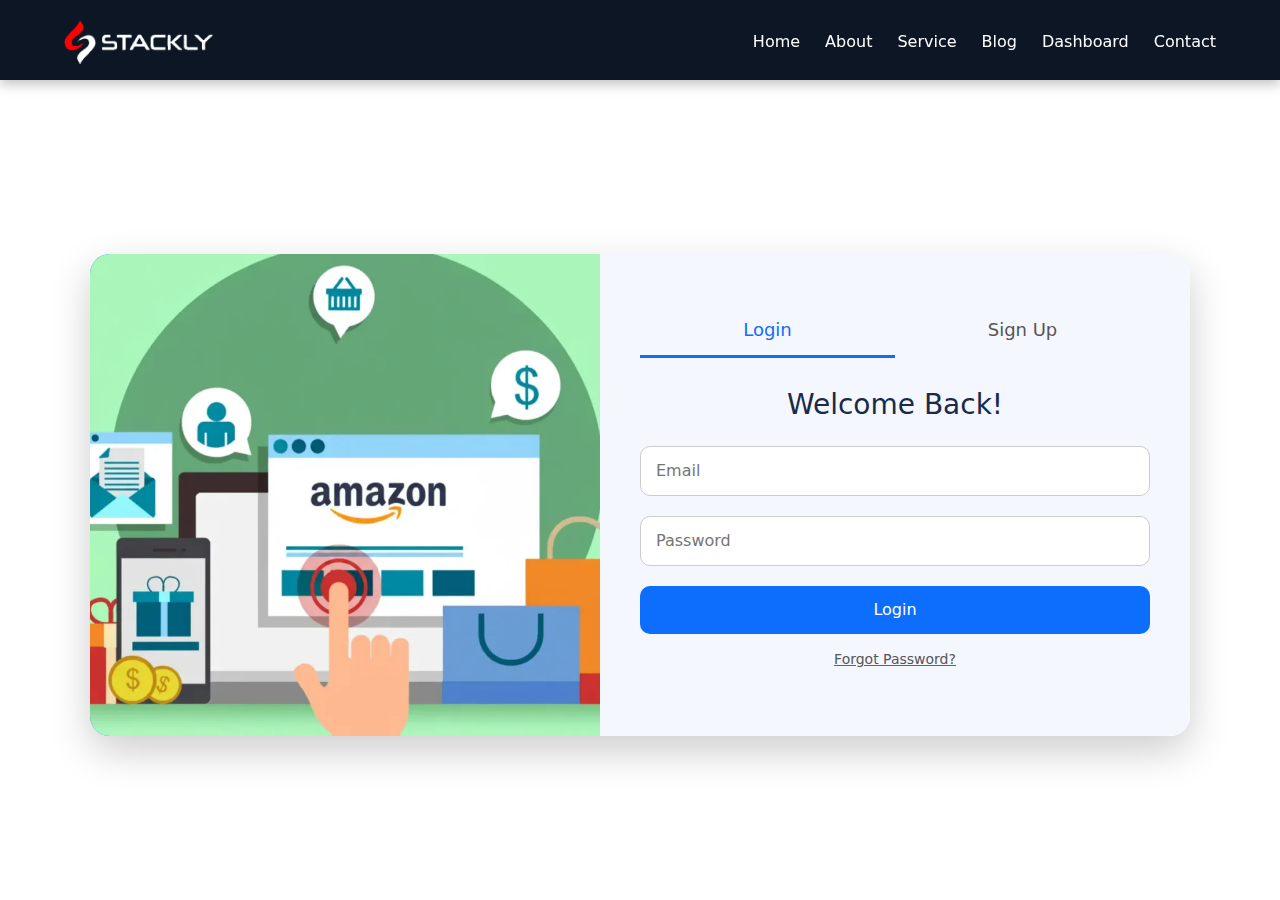
<file: login.html>
<!DOCTYPE html>
<html lang="en">
<head>
    <meta charset="UTF-8">
    <meta name="viewport" content="width=device-width, initial-scale=1.0">
    <title>login</title>

     <!-- Swiper CSS -->
  <link rel="stylesheet" href="https://cdn.jsdelivr.net/npm/swiper@11/swiper-bundle.min.css" />

  <!-- Swiper JS -->
  <script src="https://cdn.jsdelivr.net/npm/swiper@11/swiper-bundle.min.js"></script>

</head>
<body>

    <link href="https://cdn.jsdelivr.net/npm/bootstrap@5.3.2/dist/css/bootstrap.min.css" rel="stylesheet">
    <script src="https://cdn.jsdelivr.net/npm/bootstrap@5.3.2/dist/js/bootstrap.bundle.min.js"></script>

    <header class="header">
        <nav>
            <div class="logo">
                <a href=""><img src="./image/logo.webp" alt="company logo"></a>
            </div>
            <ul class="nav-links">
                <li><a href="./index.html">Home</a></li>
                <li><a href="./about.html">About</a></li>
                <li><a href="./service.html">Service</a></li>
                <li><a href="./blog.html">Blog</a></li>
                <li><a href="./dashboard.html">Dashboard</a></li>
                <li><a href="./contact.html">Contact</a></li>
                <!-- <a href="./login.html"><button class="loginbtn">LogIn</button></a> -->
            </ul>
            <div class="menu-icon" onclick="toggleMenu()"><i class="fa-solid fa-bars"></i></div>
        </nav>
    </header>

    <section class="auth-page">
  <div class="auth-container">

    <!-- Left Image -->
    <div class="auth-image">
      <img src="./image/digital1.webp" alt="Education Image">
    </div>

    <!-- Right Form -->
    <div class="auth-form">
      <div class="form-box">

        <!-- Tabs for Login / Signup -->
        <div class="form-tabs">
          <button class="tab active" id="login-tab">Login</button>
          <button class="tab" id="signup-tab">Sign Up</button>
        </div>

        <!-- Login Form -->
        <form id="login-form" class="form-content active">
          <h2>Welcome Back!</h2>
          <input type="email" placeholder="Email" required>
          <input type="password" placeholder="Password" required>
          <button type="submit" class="btn-auth">Login</button>
          <a href="./error.html"><p>Forgot Password?</p></a>
        </form>

        <!-- Signup Form -->
        <form id="signup-form" class="form-content">
          <h2>Create Account</h2>
          <input type="text" placeholder="Full Name" required>
          <input type="email" placeholder="Email" required>
          <input type="password" placeholder="Password" required>
          <button type="submit" class="btn-auth">Sign Up</button>
          <p>Already have an account?</p>
        </form>

      </div>
    </div>

  </div>
</section>


<script>
    const loginTab = document.getElementById('login-tab');
const signupTab = document.getElementById('signup-tab');
const loginForm = document.getElementById('login-form');
const signupForm = document.getElementById('signup-form');

loginTab.addEventListener('click', () => {
  loginTab.classList.add('active');
  signupTab.classList.remove('active');
  loginForm.classList.add('active');
  signupForm.classList.remove('active');
});

signupTab.addEventListener('click', () => {
  signupTab.classList.add('active');
  loginTab.classList.remove('active');
  signupForm.classList.add('active');
  loginForm.classList.remove('active');
});

</script>

  <script>
    // $(document).on('ready', function () {
    // initialization of aos
    AOS.init({
      duration: 650,
      once: false,
      mirror: true,
    });
  </script>


  <script src="https://cdn.jsdelivr.net/npm/bootstrap@5.3.0/dist/js/bootstrap.bundle.min.js"></script>
</body>
</html>

<style>
    * {
    margin: 0;
    padding: 0;
    box-sizing: border-box;
}


.header {
    width: 100%;
    background: #0d1625;
    padding: 15px 5%;
    box-shadow: 0 4px 12px rgba(0,0,0,0.25);
    position: fixed;
    top: 0;
    left: 0;
    z-index: 200;
    height: 80px;
}


.header nav {
    display: flex;
    align-items: center;
    justify-content: space-between;
}


.logo img {
    width: 150px;
    cursor: pointer;
}

.nav-links {
    list-style: none;
    display: flex;
    align-items: center;
    margin-top: 15px;
    gap: 25px;
}

.nav-links li a {
    text-decoration: none;
    color: #ffffff;
    font-size: 16px;
    font-weight: 500;
    transition: 0.3s;
}

.nav-links li a:hover {
    color: #00aaff;
}


.loginbtn {
    background: #007bff;
    border: none;
    padding: 3px 18px;
    color: #fff;
    border-radius: 25px;
    cursor: pointer;
    font-weight: 600;
    transition: 0.3s ease;
}

.loginbtn:hover {
    background: #005fcc;
    transform: scale(1.05);
}


.menu-icon {
    display: none;
    font-size: 28px;
    color: #ffffff;
    cursor: pointer;
}


.dropdown-menu {
  background: transparent !important;
  box-shadow: none !important;
  border: none !important;
  padding: 0 !important;
  margin: 0 !important;
  min-width: auto !important;
}


.dropdown-menu {
  position: absolute;
  top: 100%;
  left: 0;
  display: none;
}


.dropdown:hover .dropdown-menu {
  display: block;
}


.dropdown-menu li a {
  color: #fff; 
  padding: 5px 0 !important;
  display: block;
  text-decoration: none;
  background: transparent !important;
}

.dropdown-menu li a:hover {
  color: #0db2ff;
  background: transparent !important;
}


@media (max-width: 768px) {

    .menu-icon {
        display: block;
    }

    .nav-links {
        position: absolute;
        top: -600px; 
        left: 0;
        width: 100%;
        background: #0d1625;
        flex-direction: column;
        align-items: center;
        gap: 30px;
        padding: 40px 0 30px 0;
        transition: 0.4s ease;
        box-shadow: 0px 8px 20px rgba(0,0,0,0.25);
    }

    .nav-links.active {
        top: 60px; 
    }

    .nav-links li a {
        font-size: 18px;
    }

    .loginbtn {
        font-size: 18px;
        padding: 10px 28px;
    }
}

@media (max-width: 480px) {
    .logo img {
        width: 130px;
    }

    .nav-links li a {
        font-size: 17px;
    }
}


/* Container */
.auth-page {
  display: flex;
  justify-content: center;
  align-items: center;
  min-height: 100vh;
  padding-top: 90px;
}

.auth-container {
  display: flex;
  width: 90%;
  max-width: 1100px;
  background: #fff;
  border-radius: 20px;
  overflow: hidden;
  box-shadow: 0 15px 40px rgba(0,0,0,0.2);
}

/* Left Image */
.auth-image {
  flex: 1;
  background: #0d6efd;
  display: flex;
  align-items: center;
  justify-content: center;
}

.auth-image img {
  width: 100%;
  height: 100%;
  object-fit: cover;
}

/* Right Form */
.auth-form {
  flex: 1;
  padding: 50px 40px;
  display: flex;
  flex-direction: column;
  justify-content: center;
  background: #f5f7ff;
}

.form-box {
  width: 100%;
}

/* Tabs */
.form-tabs {
  display: flex;
  justify-content: space-around;
  margin-bottom: 30px;
}

.form-tabs .tab {
  flex: 1;
  padding: 12px 0;
  background: transparent;
  border: none;
  font-size: 18px;
  cursor: pointer;
  font-weight: 500;
  color: #555;
  border-bottom: 3px solid transparent;
  transition: 0.3s;
}

.form-tabs .tab.active {
  color: #0d6efd;
  border-bottom: 3px solid #0d6efd;
}

/* Forms */
.form-content {
  display: none;
  flex-direction: column;
}

.form-content.active {
  display: flex;
}

.form-content h2 {
  font-size: 28px;
  margin-bottom: 25px;
  color: #1a2a49;
  text-align: center;
}

.form-content input {
  margin-bottom: 20px;
  padding: 12px 15px;
  border-radius: 10px;
  border: 1px solid #ccc;
  font-size: 16px;
  outline: none;
  width: 100%;
}

.btn-auth {
  padding: 12px;
  background: #0d6efd;
  color: #fff;
  font-size: 16px;
  font-weight: 500;
  border: none;
  border-radius: 10px;
  cursor: pointer;
  transition: 0.3s;
}

.btn-auth:hover {
  background: #084298;
}

.form-content p {
  font-size: 14px;
  color: #555;
  text-align: center;
  margin-top: 15px;
  cursor: pointer;
}

/* Responsive */
@media (max-width: 992px) {
  .auth-container {
    flex-direction: column;
  }
  .auth-image {
    height: 250px;
  }
  .auth-form {
    padding: 40px 20px;
  }
}

@media (max-width: 576px) {
  .form-content h2 {
    font-size: 24px;
  }
  .form-content input {
    font-size: 14px;
    padding: 10px;
  }
  .btn-auth {
    font-size: 15px;
    padding: 10px;
  }
}


</style>
</file>
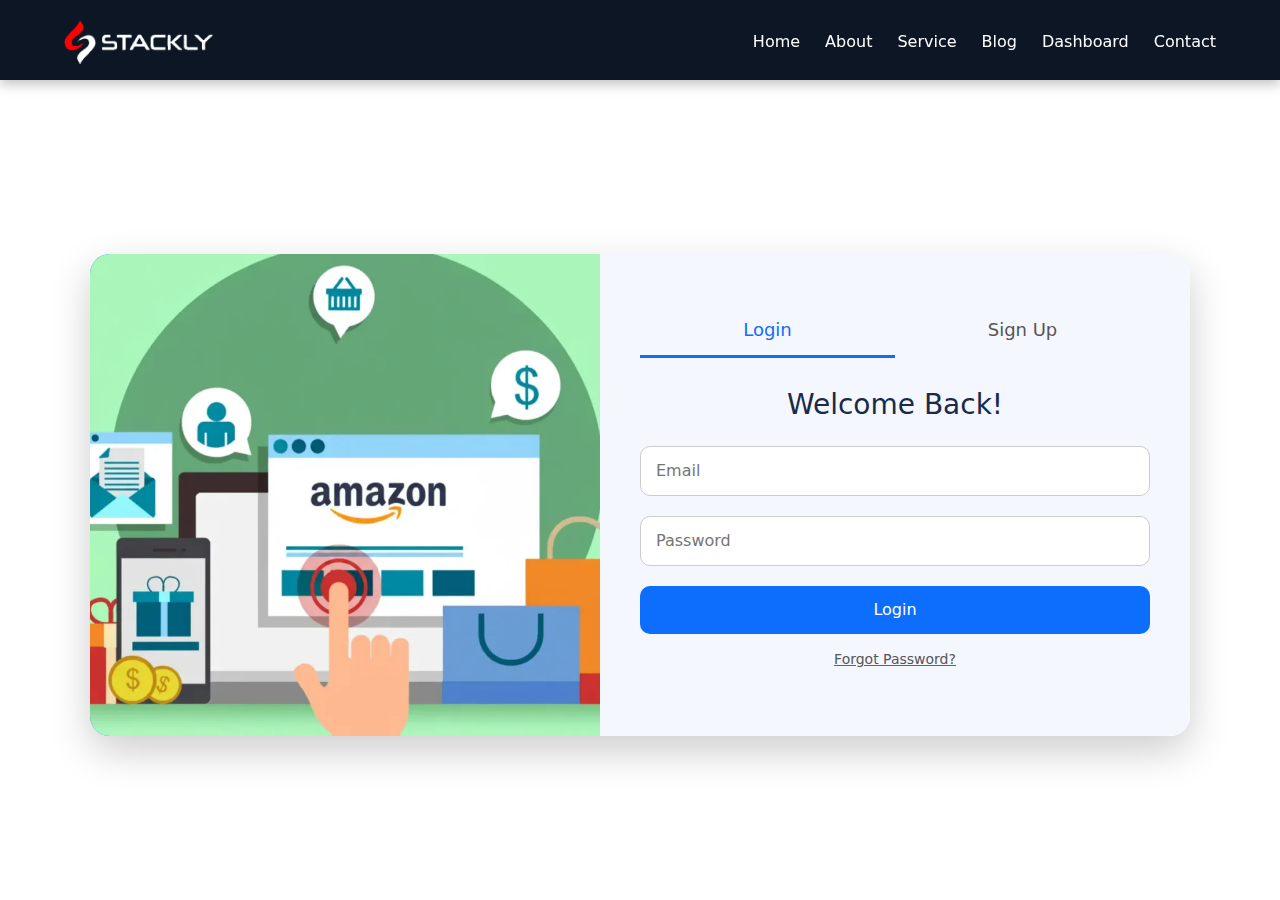
<file: login2.html>
<!DOCTYPE html>
<html lang="en">
<head>
    <meta charset="UTF-8">
    <meta name="viewport" content="width=device-width, initial-scale=1.0">
    <title>login</title>

     <!-- Swiper CSS -->
  <link rel="stylesheet" href="https://cdn.jsdelivr.net/npm/swiper@11/swiper-bundle.min.css" />

  <!-- Swiper JS -->
  <script src="https://cdn.jsdelivr.net/npm/swiper@11/swiper-bundle.min.js"></script>

</head>
<body>

    <link href="https://cdn.jsdelivr.net/npm/bootstrap@5.3.2/dist/css/bootstrap.min.css" rel="stylesheet">
    <script src="https://cdn.jsdelivr.net/npm/bootstrap@5.3.2/dist/js/bootstrap.bundle.min.js"></script>

    <header class="header">
        <nav>
            <div class="logo">
                <a href="./index.html"><img src="./image/logo.webp" alt="company logo"></a>
            </div>
            <ul class="nav-links">
                <li><a href="./home2.html">Home</a></li>
                <li><a href="./about2.html">About</a></li>
                <li><a href="./service2.html">Service</a></li>
                <li><a href="./blog2.html">Blog</a></li>
                <li><a href="./dashboard2.html">Dashboard</a></li>
                <li><a href="./contact2.html">Contact</a></li>
                <!-- <a href="./login.html"><button class="loginbtn">LogIn</button></a> -->
            </ul>
            <div class="menu-icon" onclick="toggleMenu()"><i class="fa-solid fa-bars"></i></div>
        </nav>
    </header>

    <section class="auth-page">
  <div class="auth-container">

    <!-- Left Image -->
    <div class="auth-image">
      <img src="./image/digital1.webp" alt="Education Image">
    </div>

    <!-- Right Form -->
    <div class="auth-form">
      <div class="form-box">

        <!-- Tabs for Login / Signup -->
        <div class="form-tabs">
          <button class="tab active" id="login-tab">Login</button>
          <button class="tab" id="signup-tab">Sign Up</button>
        </div>

        <!-- Login Form -->
        <form id="login-form" class="form-content active">
          <h2>Welcome Back!</h2>
          <input type="email" placeholder="Email" required>
          <input type="password" placeholder="Password" required>
          <button type="submit" class="btn-auth">Login</button>
          <a href="./error.html"><p>Forgot Password?</p></a>
        </form>

        <!-- Signup Form -->
        <form id="signup-form" class="form-content">
          <h2>Create Account</h2>
          <input type="text" placeholder="Full Name" required>
          <input type="email" placeholder="Email" required>
          <input type="password" placeholder="Password" required>
          <button type="submit" class="btn-auth">Sign Up</button>
          <p>Already have an account?</p>
        </form>

      </div>
    </div>

  </div>
</section>


<script>
    const loginTab = document.getElementById('login-tab');
const signupTab = document.getElementById('signup-tab');
const loginForm = document.getElementById('login-form');
const signupForm = document.getElementById('signup-form');

loginTab.addEventListener('click', () => {
  loginTab.classList.add('active');
  signupTab.classList.remove('active');
  loginForm.classList.add('active');
  signupForm.classList.remove('active');
});

signupTab.addEventListener('click', () => {
  signupTab.classList.add('active');
  loginTab.classList.remove('active');
  signupForm.classList.add('active');
  loginForm.classList.remove('active');
});

</script>

  <script>
    // $(document).on('ready', function () {
    // initialization of aos
    AOS.init({
      duration: 650,
      once: false,
      mirror: true,
    });
  </script>


  <script src="https://cdn.jsdelivr.net/npm/bootstrap@5.3.0/dist/js/bootstrap.bundle.min.js"></script>
</body>
</html>

<style>
    * {
    margin: 0;
    padding: 0;
    box-sizing: border-box;
}


.header {
    width: 100%;
    background: #0d1625;
    padding: 15px 5%;
    box-shadow: 0 4px 12px rgba(0,0,0,0.25);
    position: fixed;
    top: 0;
    left: 0;
    z-index: 200;
    height: 80px;
}


.header nav {
    display: flex;
    align-items: center;
    justify-content: space-between;
}


.logo img {
    width: 150px;
    cursor: pointer;
}

.nav-links {
    list-style: none;
    display: flex;
    align-items: center;
    margin-top: 15px;
    gap: 25px;
}

.nav-links li a {
    text-decoration: none;
    color: #ffffff;
    font-size: 16px;
    font-weight: 500;
    transition: 0.3s;
}

.nav-links li a:hover {
    color: #00aaff;
}


.loginbtn {
    background: #007bff;
    border: none;
    padding: 3px 18px;
    color: #fff;
    border-radius: 25px;
    cursor: pointer;
    font-weight: 600;
    transition: 0.3s ease;
}

.loginbtn:hover {
    background: #005fcc;
    transform: scale(1.05);
}


.menu-icon {
    display: none;
    font-size: 28px;
    color: #ffffff;
    cursor: pointer;
}


.dropdown-menu {
  background: transparent !important;
  box-shadow: none !important;
  border: none !important;
  padding: 0 !important;
  margin: 0 !important;
  min-width: auto !important;
}


.dropdown-menu {
  position: absolute;
  top: 100%;
  left: 0;
  display: none;
}


.dropdown:hover .dropdown-menu {
  display: block;
}


.dropdown-menu li a {
  color: #fff; 
  padding: 5px 0 !important;
  display: block;
  text-decoration: none;
  background: transparent !important;
}

.dropdown-menu li a:hover {
  color: #0db2ff;
  background: transparent !important;
}


@media (max-width: 768px) {

    .menu-icon {
        display: block;
    }

    .nav-links {
        position: absolute;
        top: -600px; 
        left: 0;
        width: 100%;
        background: #0d1625;
        flex-direction: column;
        align-items: center;
        gap: 30px;
        padding: 40px 0 30px 0;
        transition: 0.4s ease;
        box-shadow: 0px 8px 20px rgba(0,0,0,0.25);
    }

    .nav-links.active {
        top: 60px; 
    }

    .nav-links li a {
        font-size: 18px;
    }

    .loginbtn {
        font-size: 18px;
        padding: 10px 28px;
    }
}

@media (max-width: 480px) {
    .logo img {
        width: 130px;
    }

    .nav-links li a {
        font-size: 17px;
    }
}


/* Container */
.auth-page {
  display: flex;
  justify-content: center;
  align-items: center;
  min-height: 100vh;
  padding-top: 90px;
}

.auth-container {
  display: flex;
  width: 90%;
  max-width: 1100px;
  background: #fff;
  border-radius: 20px;
  overflow: hidden;
  box-shadow: 0 15px 40px rgba(0,0,0,0.2);
}

/* Left Image */
.auth-image {
  flex: 1;
  background: #0d6efd;
  display: flex;
  align-items: center;
  justify-content: center;
}

.auth-image img {
  width: 100%;
  height: 100%;
  object-fit: cover;
}

/* Right Form */
.auth-form {
  flex: 1;
  padding: 50px 40px;
  display: flex;
  flex-direction: column;
  justify-content: center;
  background: #f5f7ff;
}

.form-box {
  width: 100%;
}

/* Tabs */
.form-tabs {
  display: flex;
  justify-content: space-around;
  margin-bottom: 30px;
}

.form-tabs .tab {
  flex: 1;
  padding: 12px 0;
  background: transparent;
  border: none;
  font-size: 18px;
  cursor: pointer;
  font-weight: 500;
  color: #555;
  border-bottom: 3px solid transparent;
  transition: 0.3s;
}

.form-tabs .tab.active {
  color: #0d6efd;
  border-bottom: 3px solid #0d6efd;
}

/* Forms */
.form-content {
  display: none;
  flex-direction: column;
}

.form-content.active {
  display: flex;
}

.form-content h2 {
  font-size: 28px;
  margin-bottom: 25px;
  color: #1a2a49;
  text-align: center;
}

.form-content input {
  margin-bottom: 20px;
  padding: 12px 15px;
  border-radius: 10px;
  border: 1px solid #ccc;
  font-size: 16px;
  outline: none;
  width: 100%;
}

.btn-auth {
  padding: 12px;
  background: #0d6efd;
  color: #fff;
  font-size: 16px;
  font-weight: 500;
  border: none;
  border-radius: 10px;
  cursor: pointer;
  transition: 0.3s;
}

.btn-auth:hover {
  background: #084298;
}

.form-content p {
  font-size: 14px;
  color: #555;
  text-align: center;
  margin-top: 15px;
  cursor: pointer;
}

/* Responsive */
@media (max-width: 992px) {
  .auth-container {
    flex-direction: column;
  }
  .auth-image {
    height: 250px;
  }
  .auth-form {
    padding: 40px 20px;
  }
}

@media (max-width: 576px) {
  .form-content h2 {
    font-size: 24px;
  }
  .form-content input {
    font-size: 14px;
    padding: 10px;
  }
  .btn-auth {
    font-size: 15px;
    padding: 10px;
  }
}


</style>
</file>
